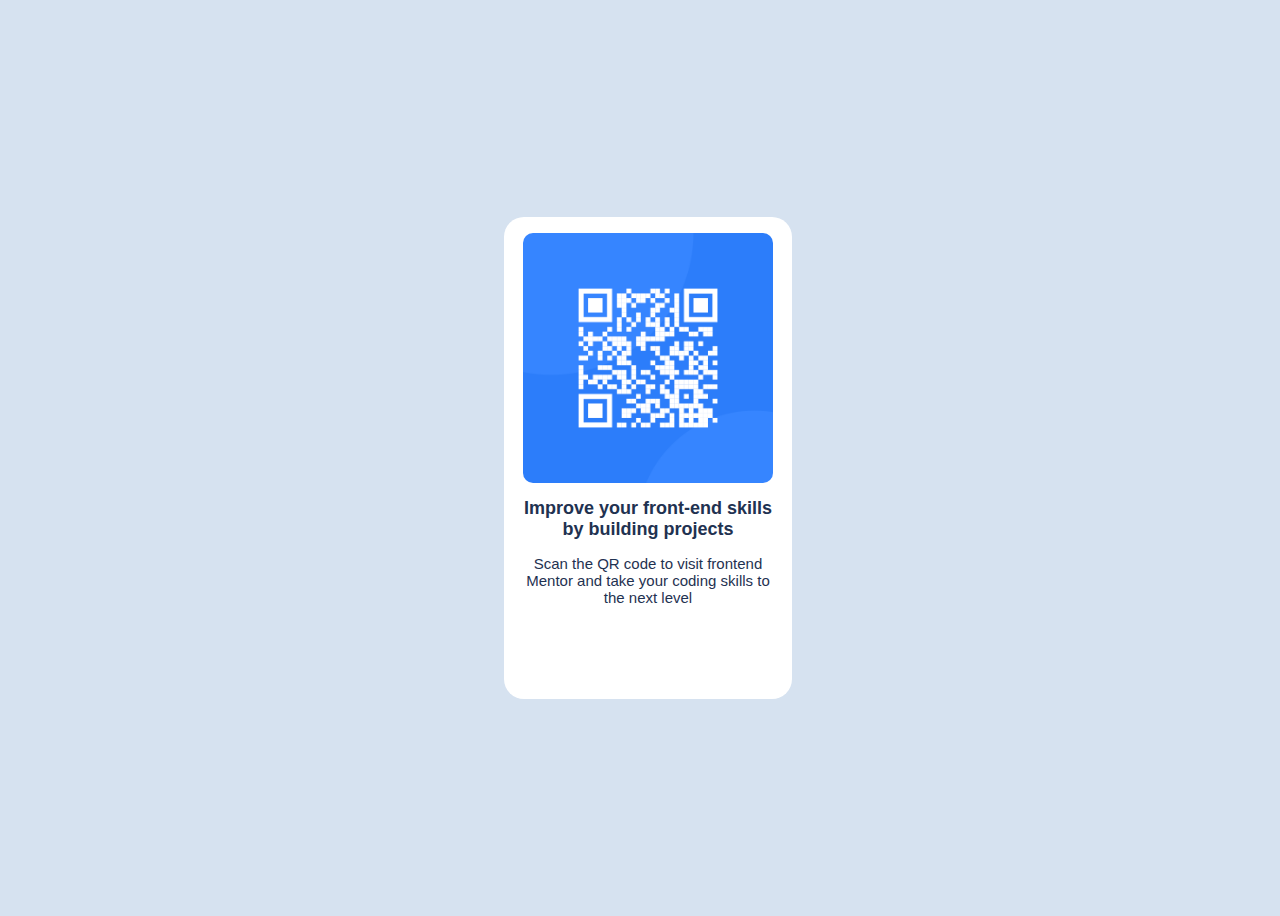
<file: index.html>
<!DOCTYPE html>
<html lang="en">
<head>
    <meta charset="UTF-8">
    <meta http-equiv="X-UA-Compatible" content="IE=edge">
    <meta name="viewport" content="width=device-width, initial-scale=1.0">
    <title>Document</title>
    <link rel="icon" href="images/favicon-32x32.png">
    <link rel="stylesheet" href="Style.css">
    <link rel="preconnect" href="https://fonts.googleapis.com">

</head>
<body>
    <div class="container">
        <img src="./images/image-qr-code.png" alt="image-qr-code">

        <h1>Improve your front-end skills by building projects</h1>
        
        <p> Scan the QR code to visit frontend Mentor and take your coding skills to the next level</p>
    </div>
</body>
</html>
</file>
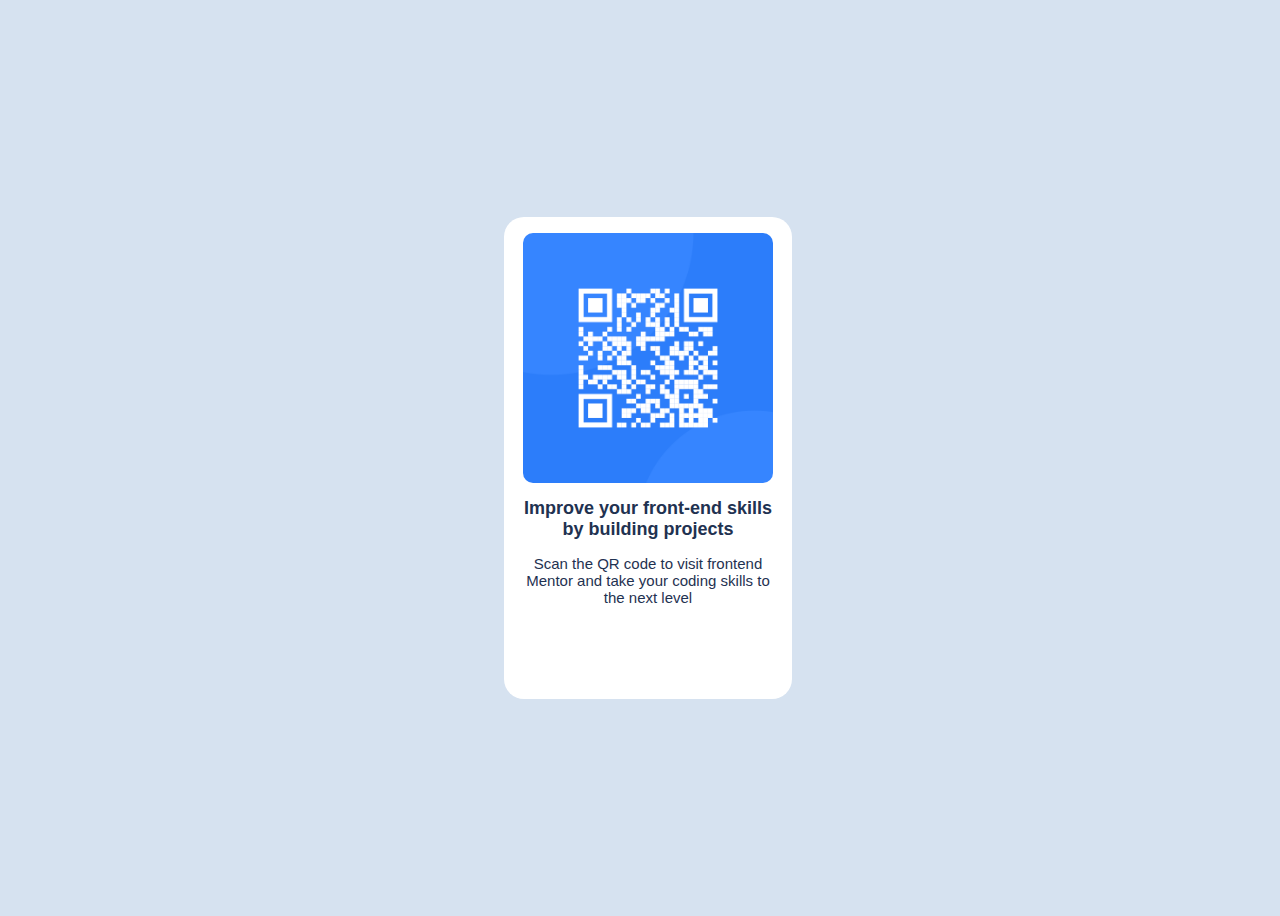
<file: QR.html>
<!DOCTYPE html>
<html lang="en">
<head>
    <meta charset="UTF-8">
    <meta http-equiv="X-UA-Compatible" content="IE=edge">
    <meta name="viewport" content="width=device-width, initial-scale=1.0">
    <title>Document</title>
    <link rel="icon" href="images/favicon-32x32.png">
    <link rel="stylesheet" href="Style.css">
    <link rel="preconnect" href="https://fonts.googleapis.com">

</head>
<body>
    <div class="container">
        <img src="/images/image-qr-code.png" alt="image-qr-code">

        <h1>Improve your front-end skills by building projects</h1>
        
        <p> Scan the QR code to visit frontend Mentor and take your coding skills to the next level</p>
    </div>
</body>
</html>
</file>
<file: Style.css>
:root{
    --white: hsl(0, 0%, 100%);
    --Light-gray: hsl(212, 45%, 89%);
    --Grayish-blue: hsl(220, 15%, 55%);
    --Dark-blue: hsl(218, 44%, 22%);
}

body{
    background-color: var(--Light-gray);
    display: flex;
    text-align: center;
    justify-content: center;
    align-items: center;
    width: 100%;
    height: 100vh;
    font-size: 15px;
    font-weight: 400;
    font-family: 'Outfit', sans-serif;
}

.container{
    background-color: var(--white);
    width: 16rem;
    height: 450px;
    border-radius: 20px;
    padding: 16px;
}

img{
    width: 100%;
    border-radius: 0.625rem;
    height: 250px;
    width: 250px;
    /* max-height: 18rem; */
    /* max-width: 18rem; */
}

h1{
    font-size: 18px;
    font-weight: 700px;
    width: 100%;
    text-align: center;
    color: var(--Dark-blue);
}

p{
    font-size: 15px;
    font-family: inherit;
    font-weight: 400;  
    color: var(--Dark-blue);
    text-align: center; 
}
</file>
